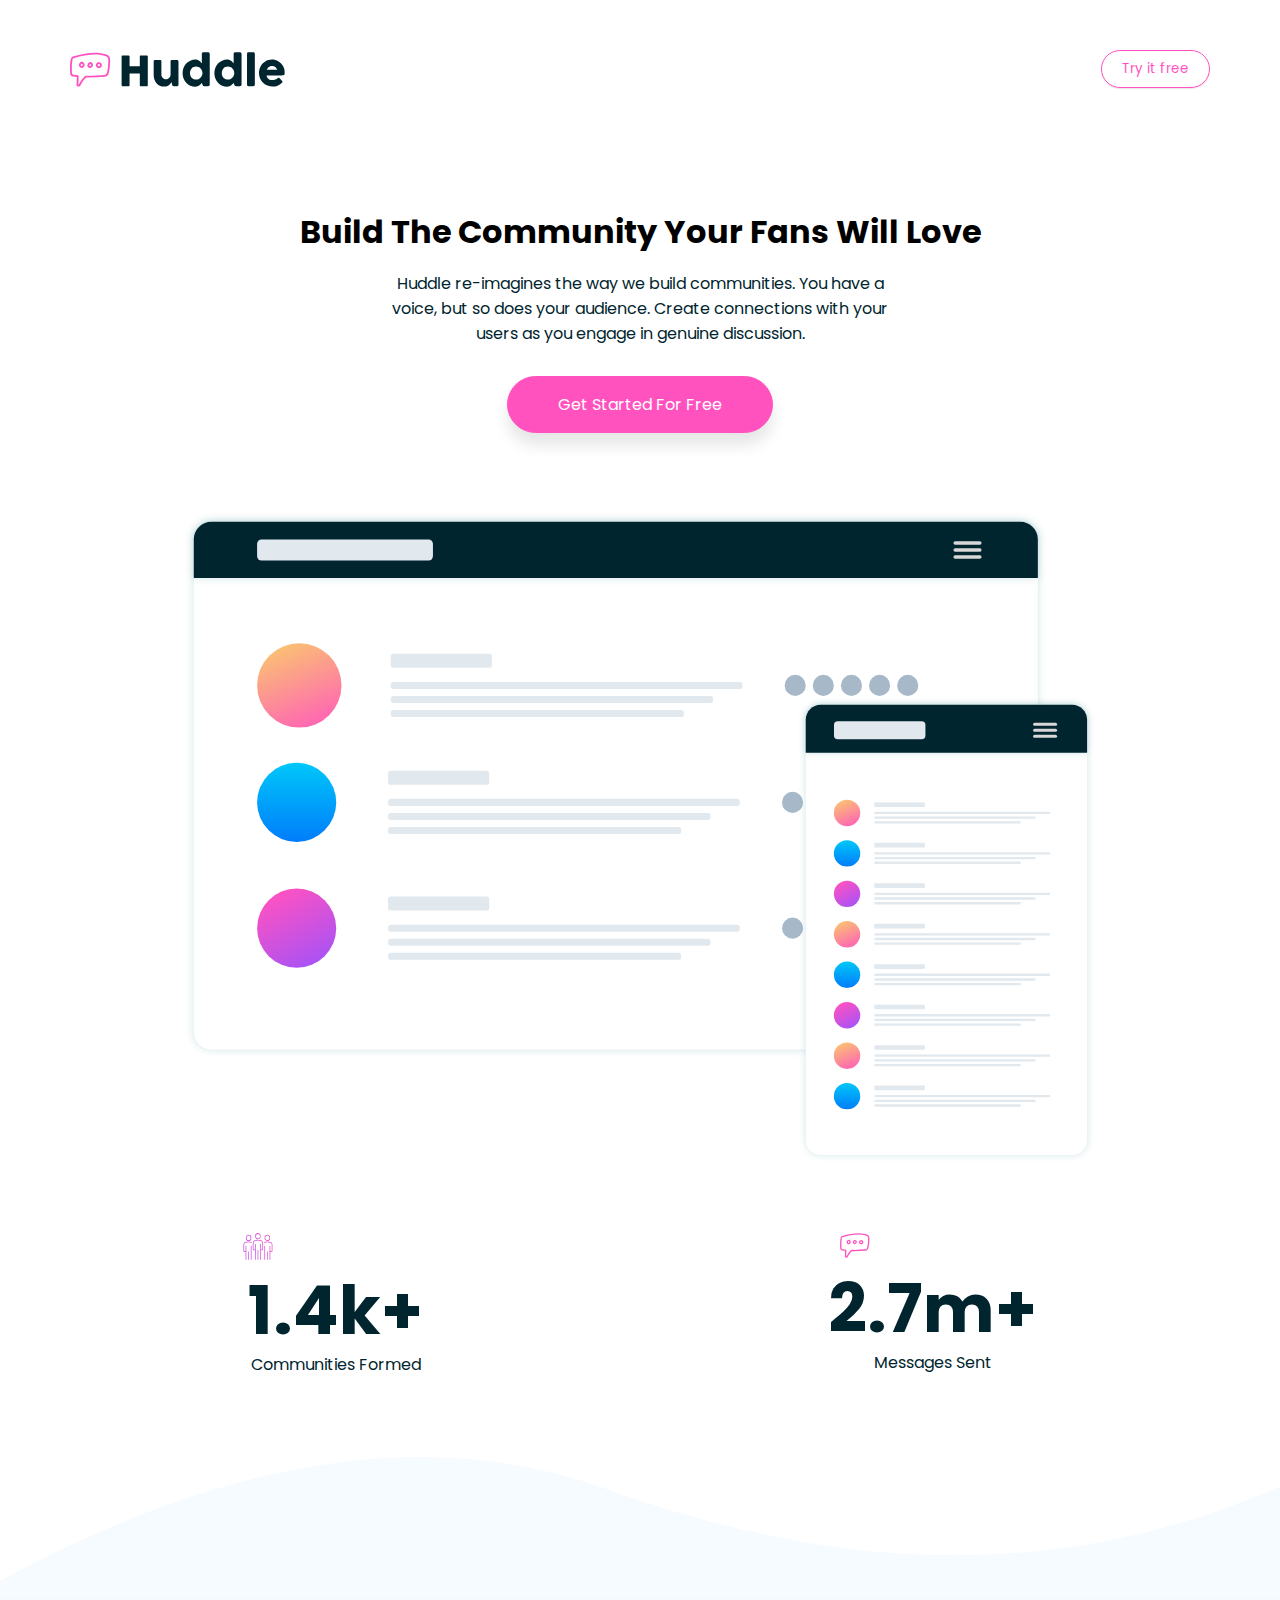
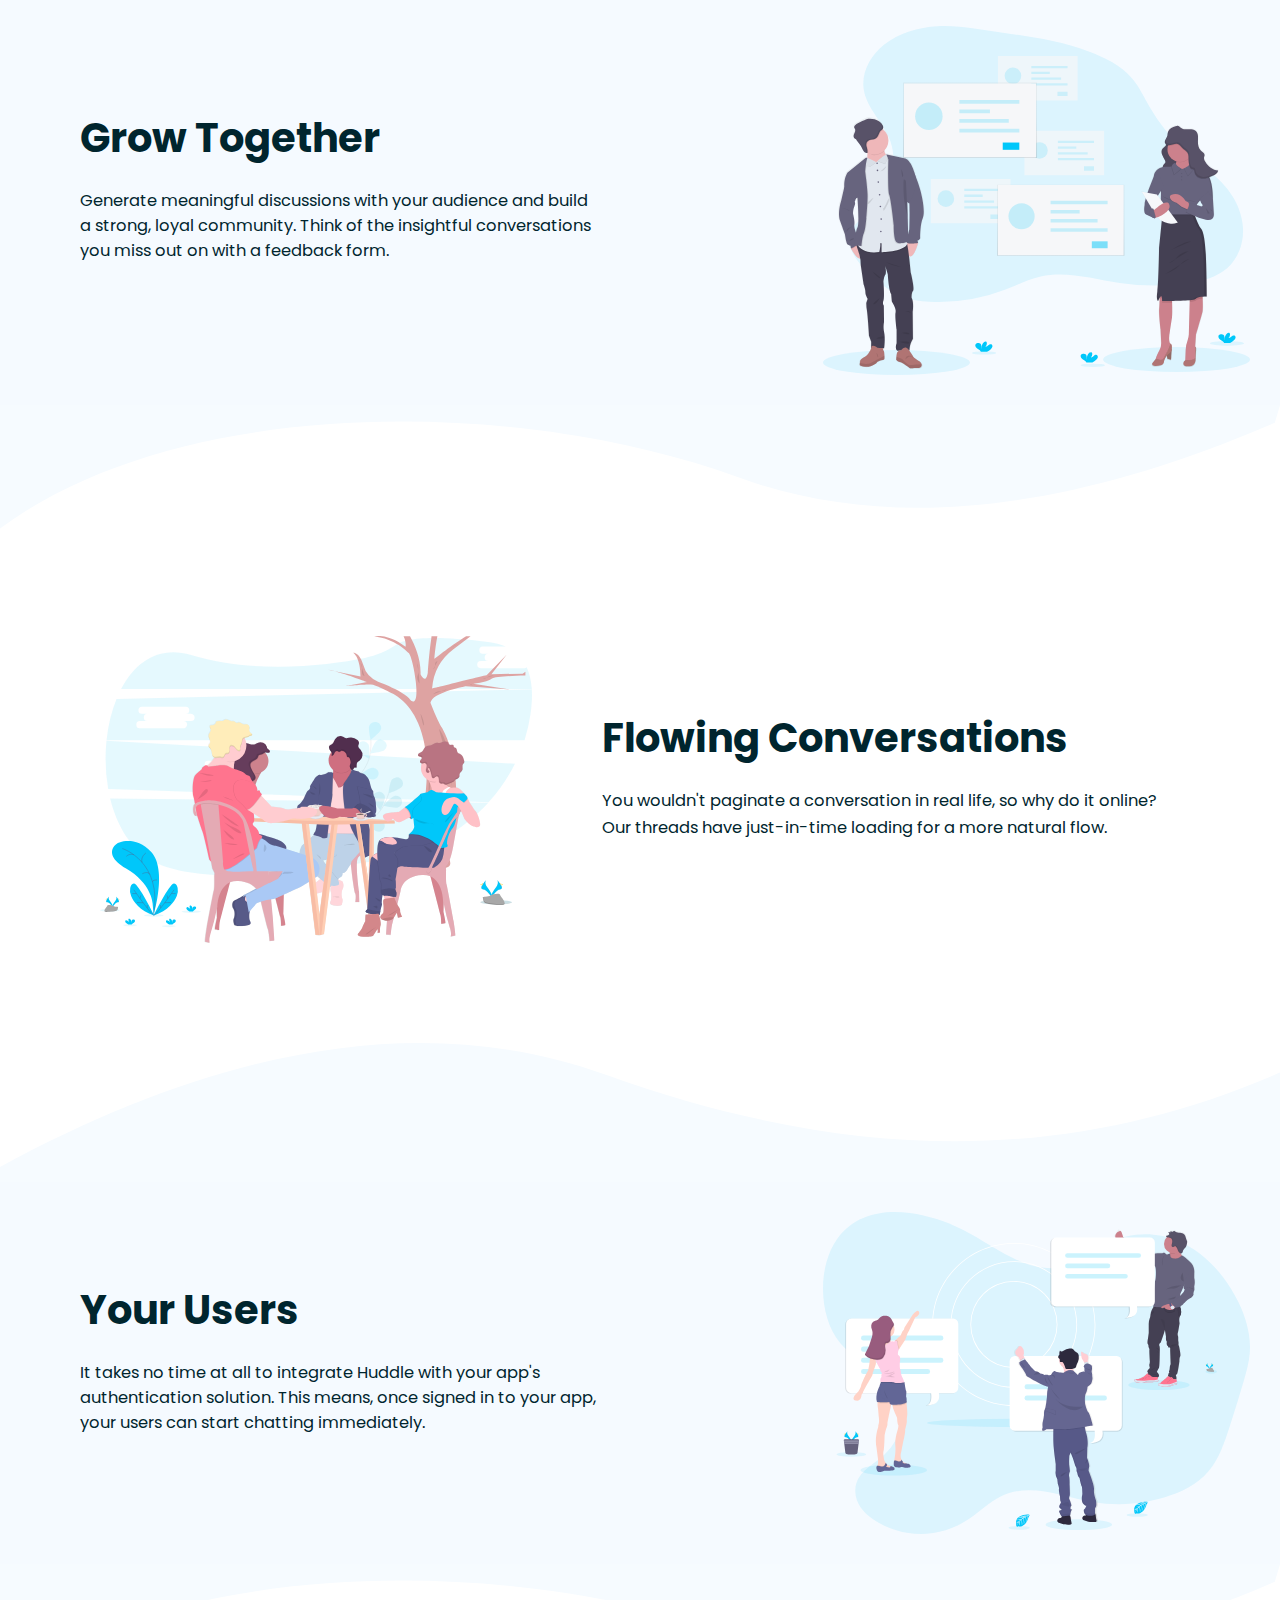
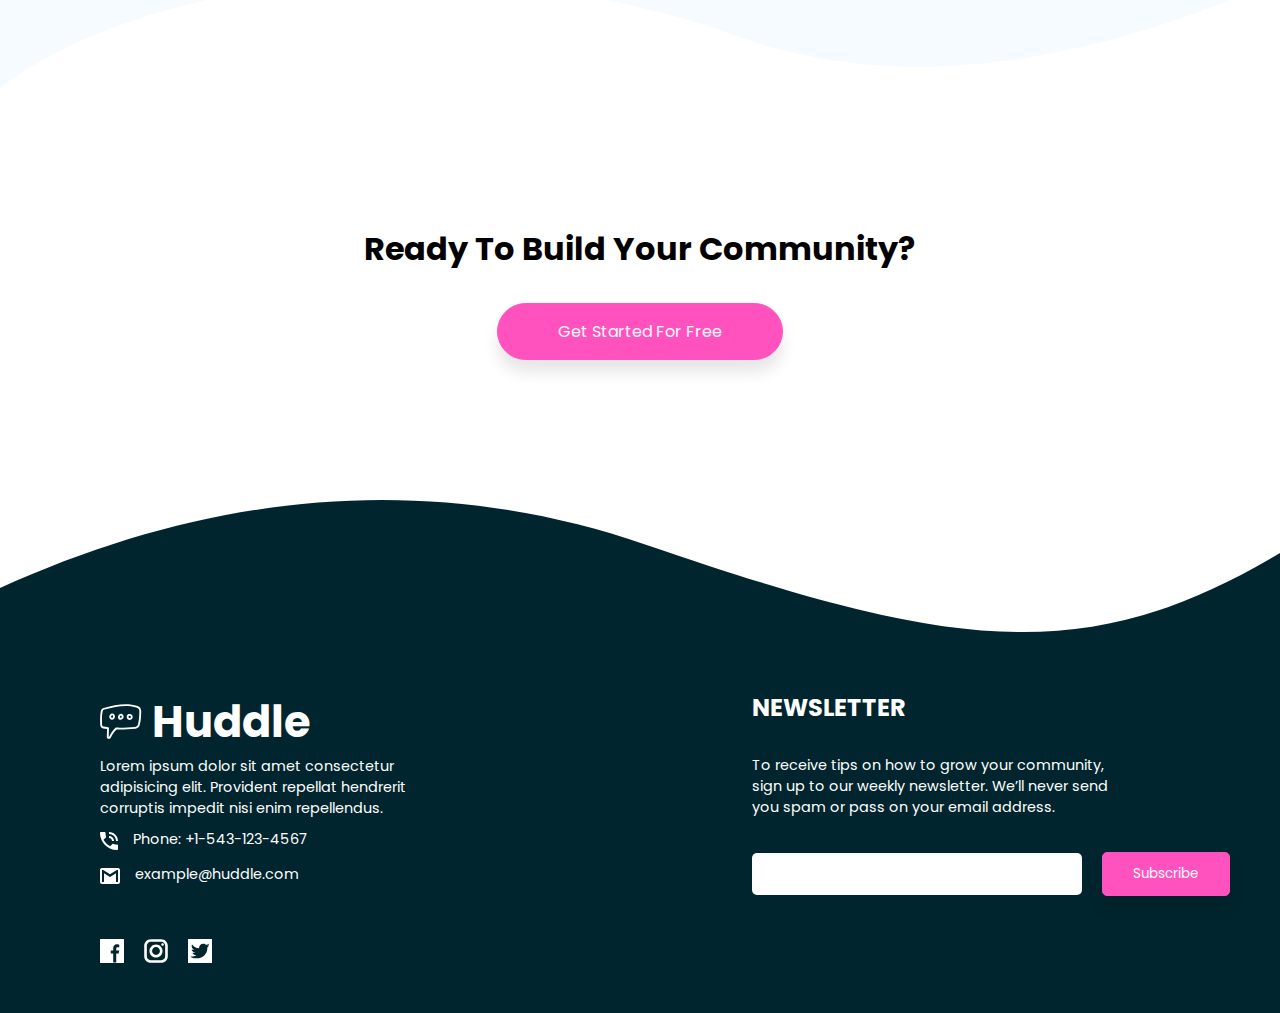
<file: Huddle Assignment/index.html>
<!DOCTYPE html>
<html lang="en">
  <head>
    <meta charset="UTF-8" />
    <meta name="viewport" content="width=device-width, initial-scale=1.0" />
    <link rel="stylesheet" href="style.css" />
    <link rel="preconnect" href="https://fonts.googleapis.com" />
    <link rel="preconnect" href="https://fonts.gstatic.com" crossorigin />
    <link
      href="https://fonts.googleapis.com/css2?family=Poppins:wght@100;200;300;400;500;600;700;800;900&display=swap"
      rel="stylesheet"
    />
    <title>Huddle</title>
  </head>
  <body>
    <!-- Navbar -->
    <nav class="nav">
      <img src="./images/logo.svg" alt="img" height="35" />
      <button class="nav-btn">Try it free</button>
    </nav>

    <div class="container">
      <h1>Build The Community Your Fans Will Love</h1>
      <p>
        Huddle re-imagines the way we build communities. You have a voice, but
        so does your audience. Create connections with your users as you engage
        in genuine discussion.
      </p>
      <button>Get Started For Free</button>
      <img src="./images/screen-mockups.svg" alt="img" class="container-img" />

      <div class="stats">
        <div class="stat-item">
          <img
            src="./images/icon-communities.svg"
            alt="Communities"
            height="27"
          />
          <h2 class="stats-number">1.4k+</h2>
          <p>Communities Formed</p>
        </div>
        <div class="stat-item">
          <img src="./images/icons-message.svg" alt="img" height="25" />
          <h2 class="stats-number">2.7m+</h2>
          <p>Messages Sent</p>
        </div>
      </div>

      <div class="grow">
        <img
          src="./images/bg-section-top-desktop-2.svg"
          alt="img"
          width="100%"
          class="grow-img"
        />
        <div class="grow-content">
          <div class="grow-text-content">
            <h1>Grow Together</h1>
            <p>
              Generate meaningful discussions with your audience and build a
              strong, loyal community. Think of the insightful conversations you
              miss out on with a feedback form.
            </p>
          </div>
          <img src="./images/illustration-grow-together.svg" alt="img" />
        </div>
        <img
          src="./images/bg-section-bottom-desktop-2.svg"
          alt="img"
          width="100%"
        />
      </div>

      <div class="flowing">
        <img
          src="./images/illustration-flowing-conversation.svg"
          alt="img"
          width="40%"
        />
        <div class="flowing-content">
          <h1>Flowing Conversations</h1>
          <p>
            You wouldn't paginate a conversation in real life, so why do it
            online? Our threads have just-in-time loading for a more natural
            flow.
          </p>
        </div>
      </div>

      <div class="grow">
        <img
          src="./images/bg-section-top-desktop-2.svg"
          alt="img"
          width="100%"
          class="grow-img"
        />
        <div class="grow-content">
          <div class="grow-text-content">
            <h1>Your Users</h1>
            <p>
              It takes no time at all to integrate Huddle with your app's
              authentication solution. This means, once signed in to your app,
              your users can start chatting immediately.
            </p>
          </div>
          <img src="./images/illustration-your-users.svg" alt="img" />
        </div>
        <img
          src="./images/bg-section-bottom-desktop-2.svg"
          alt="Bottom Background"
          width="100%"
        />
      </div>

      <div class="ready">
        <h1>Ready To Build Your Community?</h1>
        <button>Get Started For Free</button>
      </div>
    </div>

    <div class="footer">
      <img
        src="./images/bg-footer-top-desktop.svg"
        alt=""
        width="100%"
        class="footer-img"
      />
      <div class="footer-content">
        <div class="footer-left">
          <div class="footer-heading-left">
            <img src="./images/icon-messages.svg" alt="img" height="35" />
            <h1>Huddle</h1>
          </div>
          <p class="p">
            Lorem ipsum dolor sit amet consectetur adipisicing elit. Provident
            repellat hendrerit corruptis impedit nisi enim repellendus.
          </p>
          <div class="footer-contact">
            <img src="./images/icon-phone.svg" alt="img" />
            <p>Phone: +1-543-123-4567</p>
          </div>
          <div class="footer-contact">
            <img src="./images/icon-email.svg" alt="img" />
            <p>example@huddle.com</p>
          </div>
          <div class="footer-icons" style="border-radius: 12px">
            <img src="./images/icons8-facebook.svg" alt="" />
            <img src="./images/icons8-instagram.svg" alt="" />
            <img src="./images/icons8-twitter-bird.svg" alt="" />
          </div>
        </div>

        <div class="footer-right">
          <h2>NEWSLETTER</h2>
          <p>
            To receive tips on how to grow your community, sign up to our weekly
            newsletter. We’ll never send you spam or pass on your email address.
          </p>
          <div class="footer-right-container">
            <input type="text" />
            <button>Subscribe</button>
          </div>
        </div>
      </div>
    </div>
  </body>
</html>
</file>
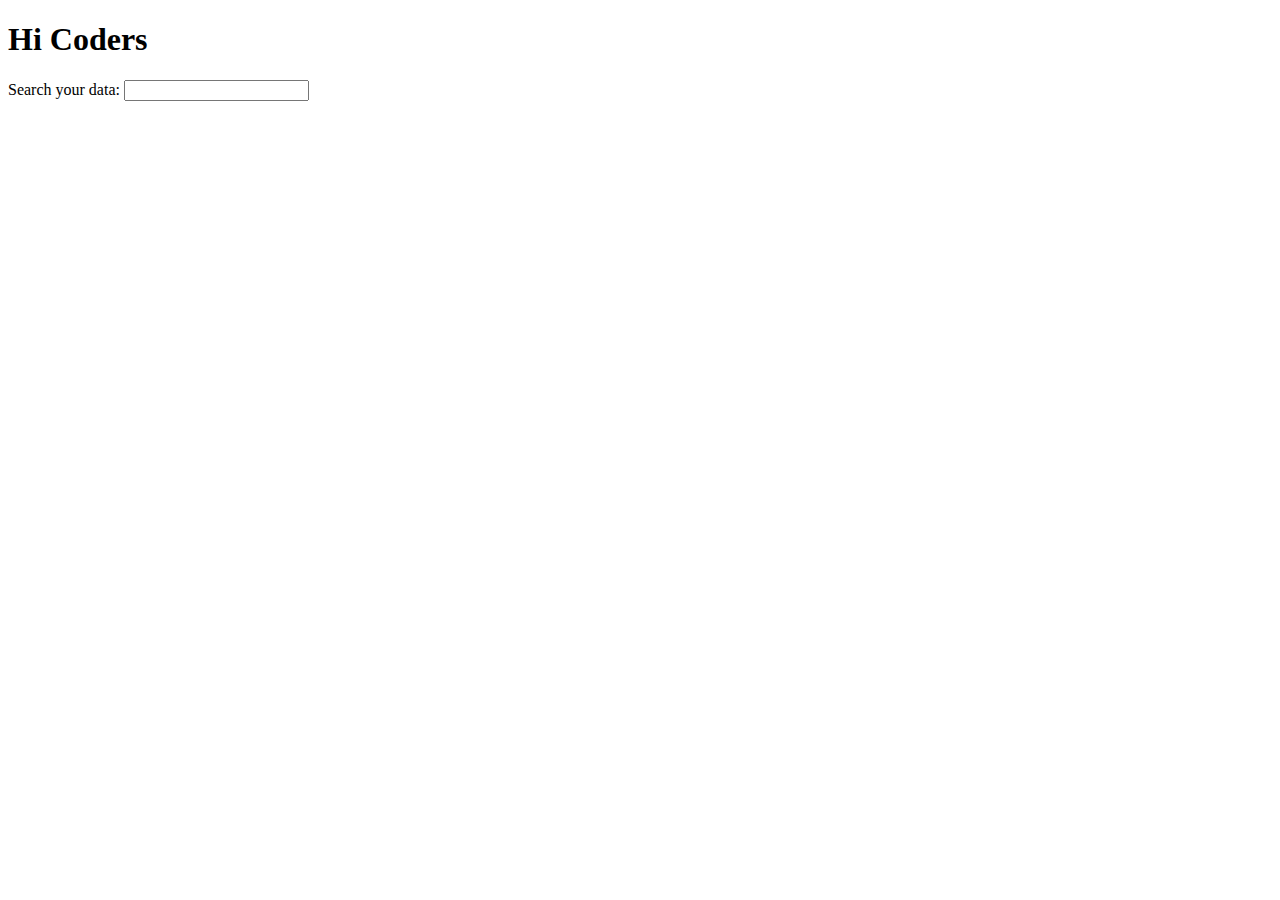
<file: lec11_21022025/index.html>
<!DOCTYPE html>
<html lang="en">
<head>
  <meta charset="UTF-8">
  <meta name="viewport" content="width=device-width, initial-scale=1.0">
  <title>Document</title>
</head>
<style>
  #grandparent{
    border: 2px solid red;
    width: 400px;
    height: 400px;
    display: flex;
    justify-content: center;
    align-items: center;
    background-color: white;
  }
  #parent{
    border: 2px solid green;
    width: 300px;
    height: 300px;
    display: flex;
    justify-content: center;
    align-items: center;
    background-color: white;
  }
  #child{
    border: 2px solid blue;
    width: 200px;
    height: 200px;
    display: flex;
    justify-content: center;
    align-items: center;
    background-color: white;
  }
  #grandparent:hover{
    background-color: red;
  }
  #parent:hover{
    background-color: green;
  }
  #child:hover{
    background-color: blue;
  }
</style>
<body>
  <h1>Hi Coders</h1>
  <!-- <div id="grandparent">
    <div id="parent">
      <div id="child">Center</div>
    </div>
  </div> -->

  <!-- <div id="mainDiv">
    <ul id="subjects">
      <li id="cs">Computer Science</li>
      <li id="ece">Electronics & Communication</li>
      <li id="me">Mechanical Engineering</li>
    </ul>
  </div> -->
  <!-- <div id="searchBar">
    <span>Enter your Product:</span>
    <input type="text" id="searchInput" placeholder="Enter you Product">
  </div> -->

  <div class="searchBox">
    <span>Search your data:</span>
    <input type="text" id="search">
  </div>
  <script src="script.js"></script>
</body>
</html>
</file>
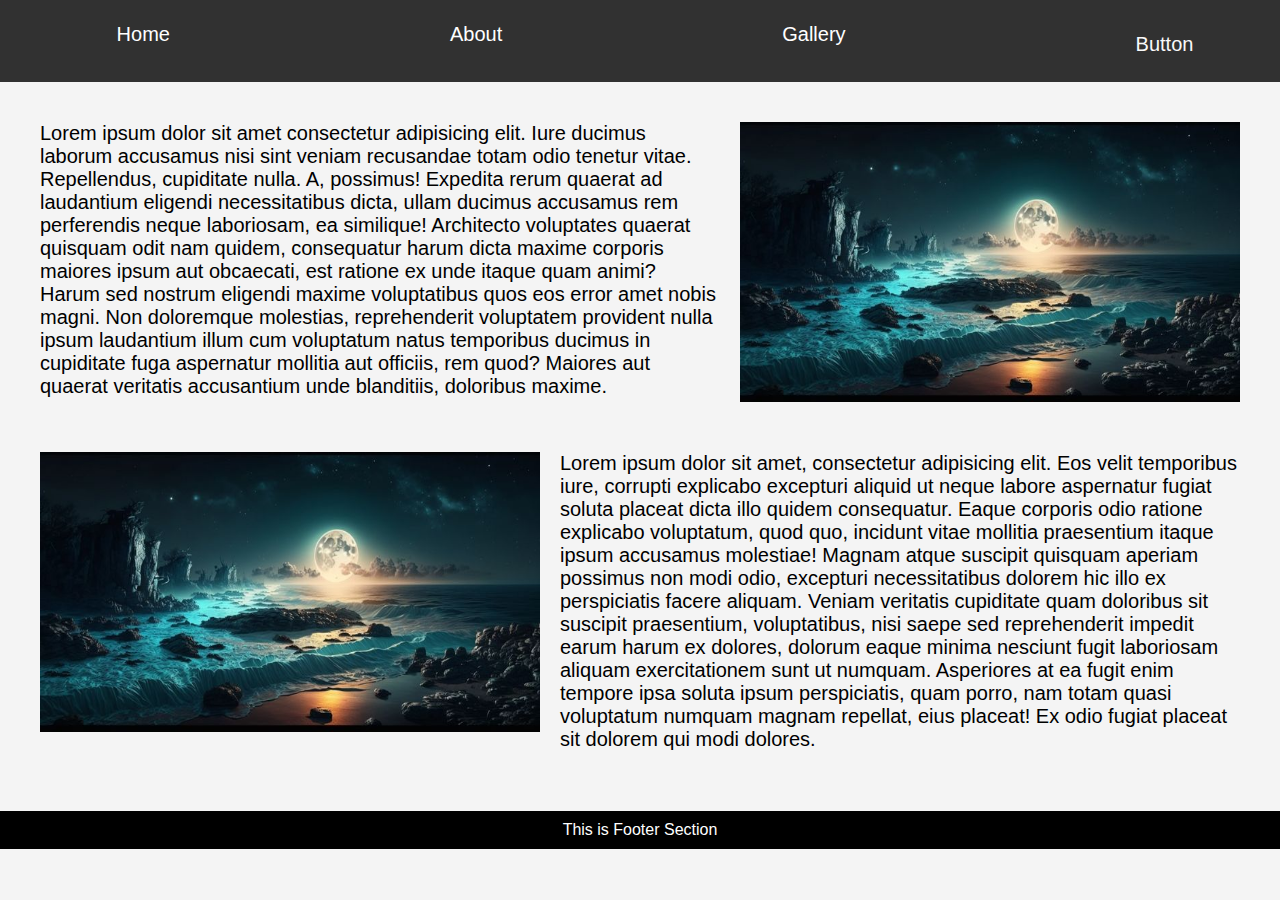
<file: lec1_04022025/index.html>
<!DOCTYPE html>
<html lang="en">
<head>
  <meta charset="UTF-8">
  <meta name="viewport" content="width=device-width, initial-scale=1.0">
  <link rel="stylesheet" href="style.css">
  <title>Document</title>
</head>
<body>

  <nav class="navbar-container">
    <ul>
      <li><a href="#">Home</a></li>
      <li><a href="#">About</a></li>
      <li><a href="#">Gallery</a></li>
      <li class="dropdown">
        <button>Button</button>
        <div class="dropdown-content">
            <a href="#">Login</a>
            <a href="#">Register</a>
        </div>
    </li>
    </ul>
    
  </nav>

  <div class="body-container">
    <div class="container-one">
      <article>Lorem ipsum dolor sit amet consectetur adipisicing elit. Iure ducimus laborum accusamus nisi sint veniam recusandae totam odio tenetur vitae. Repellendus, cupiditate nulla. A, possimus! Expedita rerum quaerat ad laudantium eligendi necessitatibus dicta, ullam ducimus accusamus rem perferendis neque laboriosam, ea similique! Architecto voluptates quaerat quisquam odit nam quidem, consequatur harum dicta maxime corporis maiores ipsum aut obcaecati, est ratione ex unde itaque quam animi? Harum sed nostrum eligendi maxime voluptatibus quos eos error amet nobis magni. Non doloremque molestias, reprehenderit voluptatem provident nulla ipsum laudantium illum cum voluptatum natus temporibus ducimus in cupiditate fuga aspernatur mollitia aut officiis, rem quod? Maiores aut quaerat veritatis accusantium unde blanditiis, doloribus maxime.</article>
      <img src="image.jpg" alt="image" width="500" height="280">
    </div>

    <div class="container-two">
      <img src="image.jpg" alt="image" width="500" height="280">
      <article>Lorem ipsum dolor sit amet, consectetur adipisicing elit. Eos velit temporibus iure, corrupti explicabo excepturi aliquid ut neque labore aspernatur fugiat soluta placeat dicta illo quidem consequatur. Eaque corporis odio ratione explicabo voluptatum, quod quo, incidunt vitae mollitia praesentium itaque ipsum accusamus molestiae! Magnam atque suscipit quisquam aperiam possimus non modi odio, excepturi necessitatibus dolorem hic illo ex perspiciatis facere aliquam. Veniam veritatis cupiditate quam doloribus sit suscipit praesentium, voluptatibus, nisi saepe sed reprehenderit impedit earum harum ex dolores, dolorum eaque minima nesciunt fugit laboriosam aliquam exercitationem sunt ut numquam. Asperiores at ea fugit enim tempore ipsa soluta ipsum perspiciatis, quam porro, nam totam quasi voluptatum numquam magnam repellat, eius placeat! Ex odio fugiat placeat sit dolorem qui modi dolores.</article>
    </div>
  </div>
  <footer class="footer-container">This is Footer Section</footer>

</body>
</html>
</file>
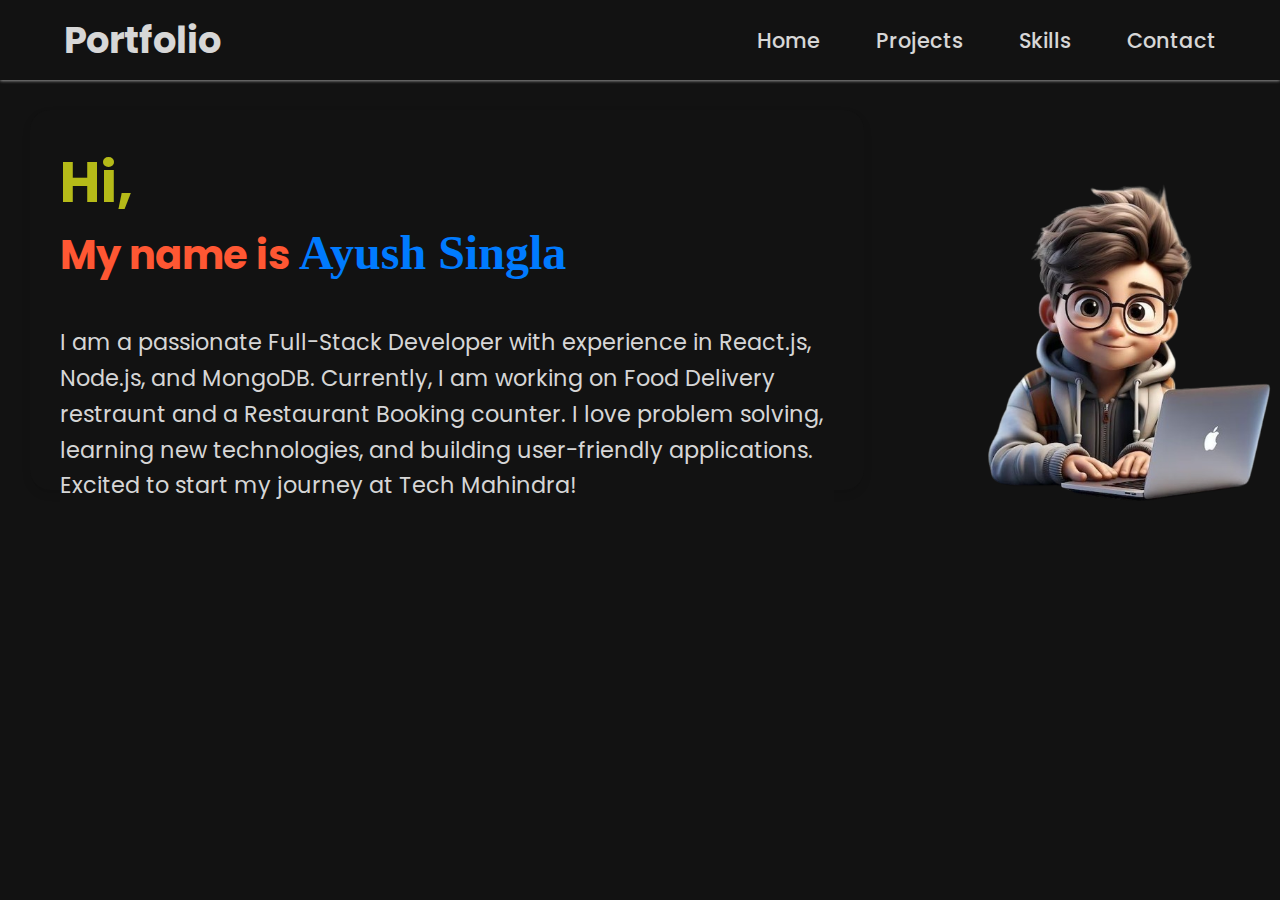
<file: lec2_05022025/index.html>
<!DOCTYPE html>
<html lang="en">
  <head>
    <meta charset="UTF-8" />
    <meta name="viewport" content="width=device-width, initial-scale=1.0" />
    <title>Document</title>
    <link rel="preconnect" href="https://fonts.googleapis.com" />
    <link rel="preconnect" href="https://fonts.googleapis.com" />
    <link rel="preconnect" href="https://fonts.gstatic.com" crossorigin />
    <link
      href="https://fonts.googleapis.com/css2?family=Caveat:wght@400..700&family=Electrolize&family=Lora:ital,wght@0,400..700;1,400..700&family=Poppins:ital,wght@0,100;0,200;0,300;0,400;0,500;0,600;0,700;0,800;0,900;1,100;1,200;1,300;1,400;1,500;1,600;1,700;1,800;1,900&family=Raleway:ital,wght@0,100..900;1,100..900&family=Satisfy&display=swap"
      rel="stylesheet"
    />
    <link rel="stylesheet" href="style.css" />
  </head>
  <body>
    <!-- this is my navbar container -->

    <nav class="navbar">
      <div class="navbar-container container">
        <input type="checkbox" name="" id="" />
        <div class="hamburger-lines">
          <span class="line line1"></span>
          <span class="line line2"></span>
          <span class="line line3"></span>
        </div>
        <ul class="menu-items">
          <li><a href="#">Home</a></li>
          <li><a href="./projects.html">Projects</a></li>
          <li><a href="./skills.html">Skills</a></li>
          <li><a href="./contact.html">Contact</a></li>
        </ul>
        <h1 class="logo">Portfolio</h1>
      </div>
    </nav>


    <!-- This is body container -->
    <div class="body-container">
      <div class="myprofile-container">
        <div class="description-container">
          <h1>
            <div class="hi">Hi,</div>
          </h1>
          <h2>
            <span class="intro-text">My name is </span>
            <span class="name-text">Ayush Singla</span>
          </h2>
          <p class="bio-text">
            I am a passionate Full-Stack Developer with experience in React.js,
            Node.js, and MongoDB. Currently, I am working on Food Delivery
            restraunt and a Restaurant Booking counter. I love problem solving,
            learning new technologies, and building user-friendly applications.
            Excited to start my journey at Tech Mahindra!
          </p>
        </div>
        <div class="profile-img-container">
          <img src="./images/coder.png" alt="" height="350px"/>
        </div>
         
       </div>
    </div>
  </body>
</html>
</file>
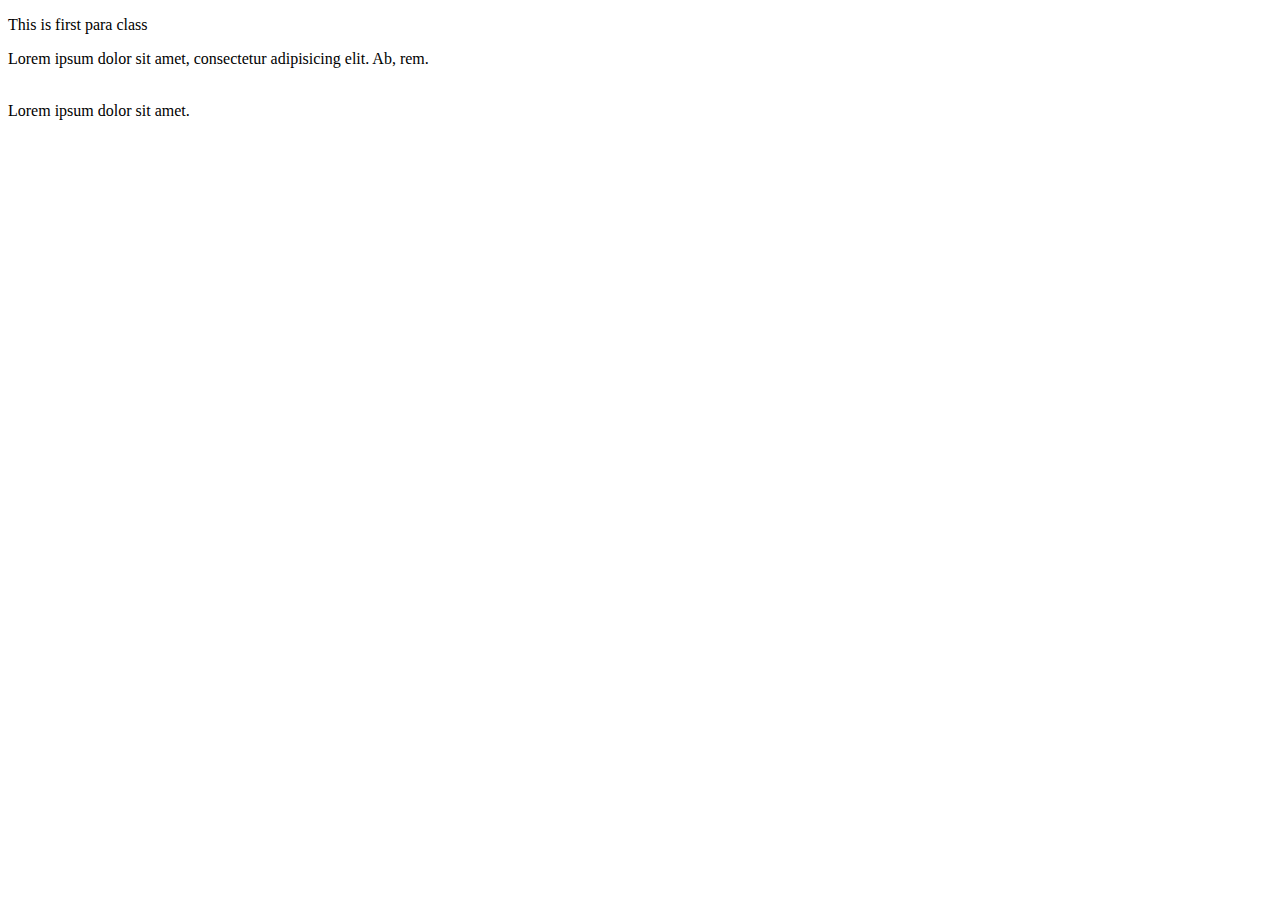
<file: Lec3_07022025/index.html>
<!DOCTYPE html>
<html lang="en">
<head>
  <meta charset="UTF-8">
  <meta name="viewport" content="width=device-width, initial-scale=1.0">
  <title>Javascript</title>
  <script src="script.js"></script>
</head>
<body>
  <div class="maincontainer">
    <p class="parafirstclass">This is first para class</p>
    <p id="parafirst">
      Lorem ipsum dolor sit amet, consectetur adipisicing elit. Ab, rem.
    </p>
    <br>
    <span id="spanfirst">Lorem ipsum dolor sit amet.</span>
  </div>
</body>
</html>
</file>
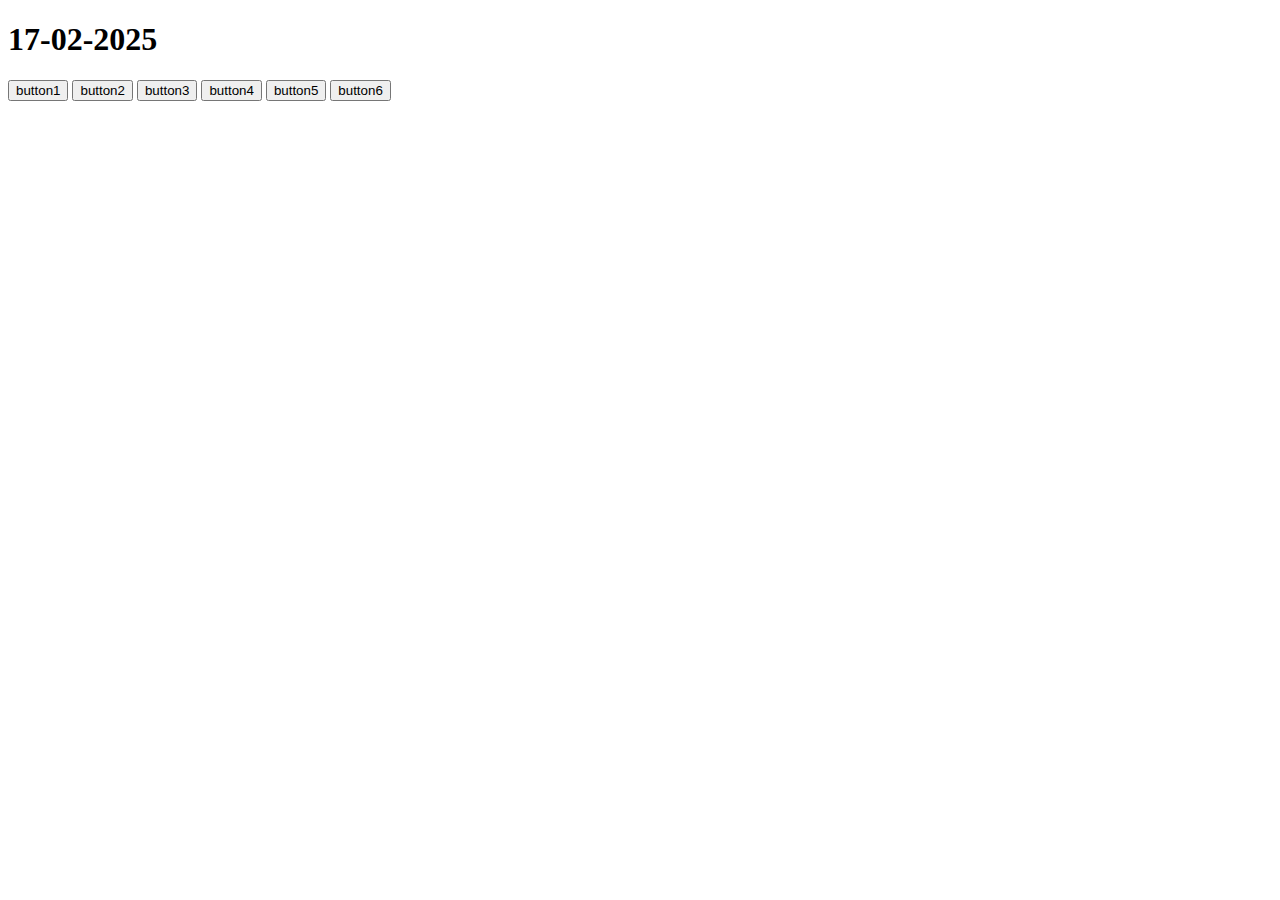
<file: lec7_17022025/index.html>
<!DOCTYPE html>
<html lang="en">
<head>
  <meta charset="UTF-8">
  <meta name="viewport" content="width=device-width, initial-scale=1.0">
  <title>Document</title>
</head>
<body>
  <h1>17-02-2025</h1>
  <button id="btn-1">button1</button>
  <button id="btn-2">button2</button>
  <button id="btn-3">button3</button>
  <button id="btn-4">button4</button>
  <button id="btn-5">button5</button>
  <button id="btn-6">button6</button>
  <script src="script.js"></script>
</body>
</html>
</file>
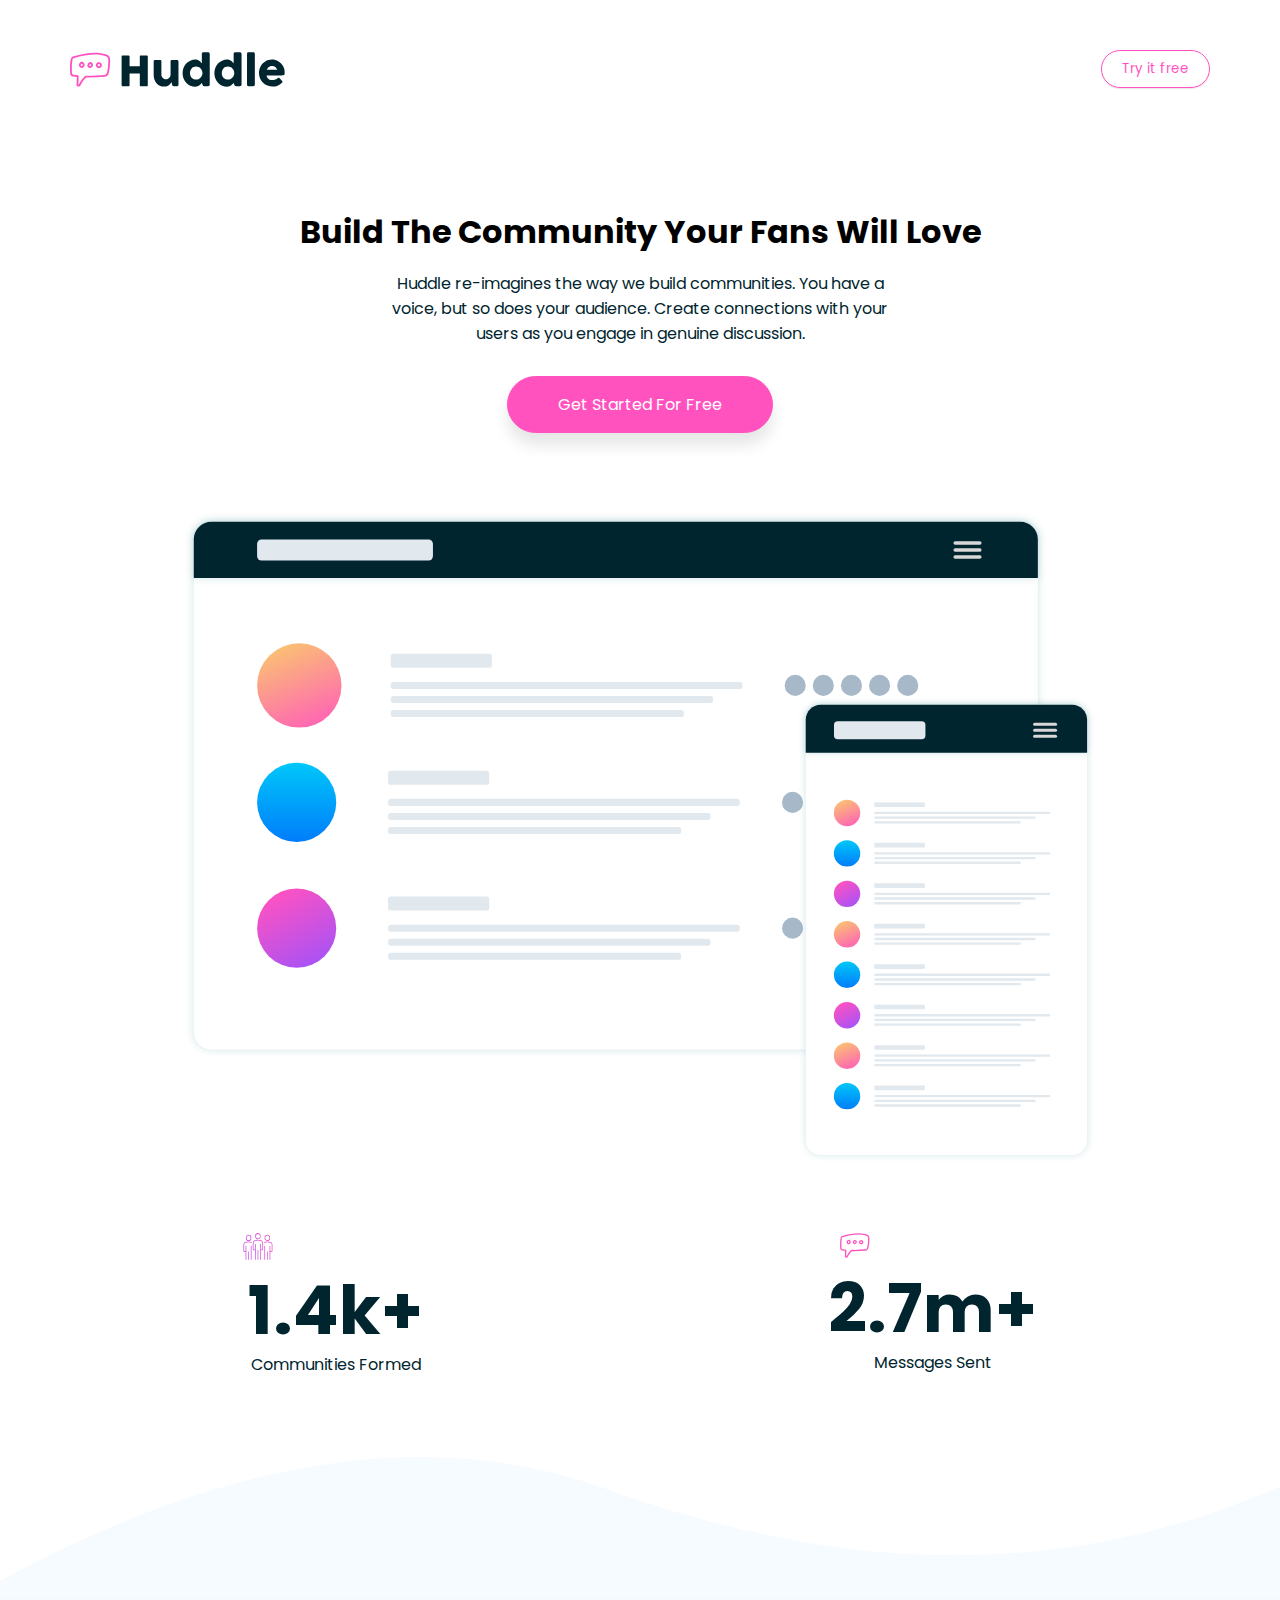
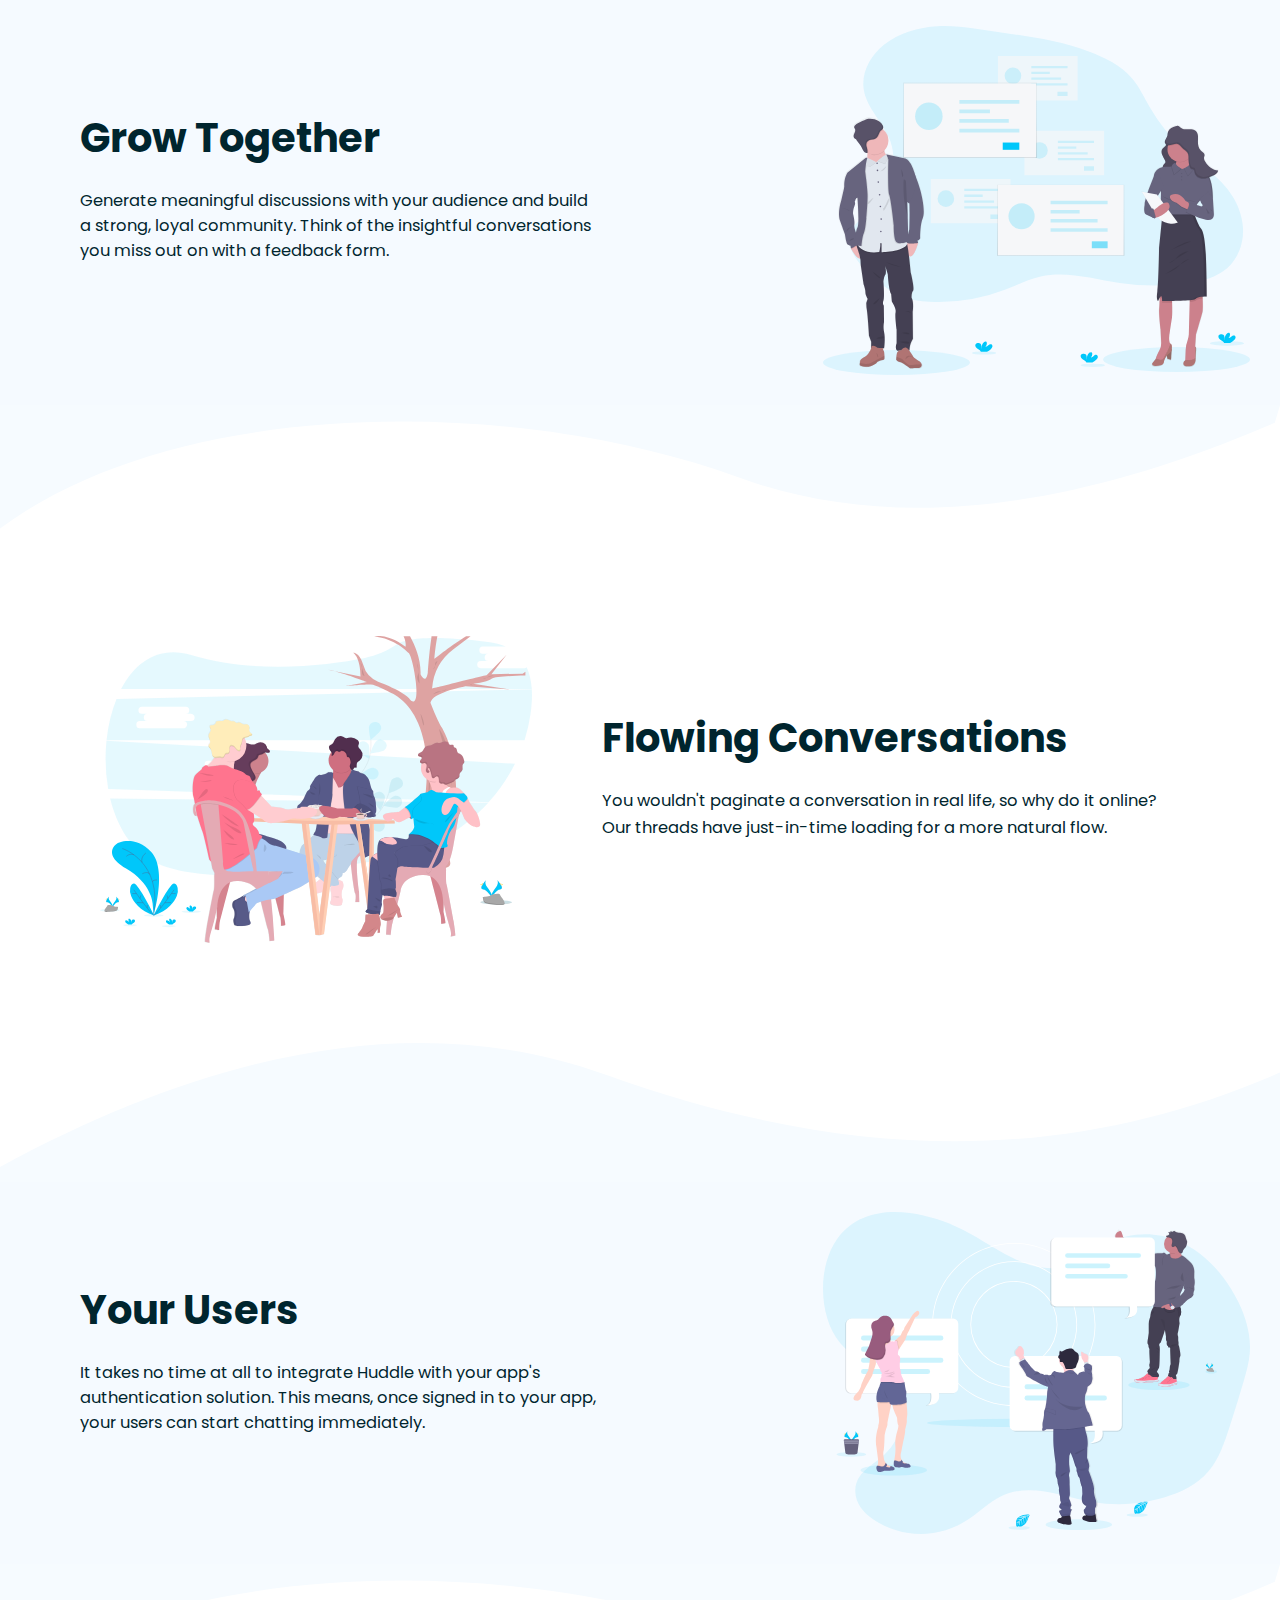
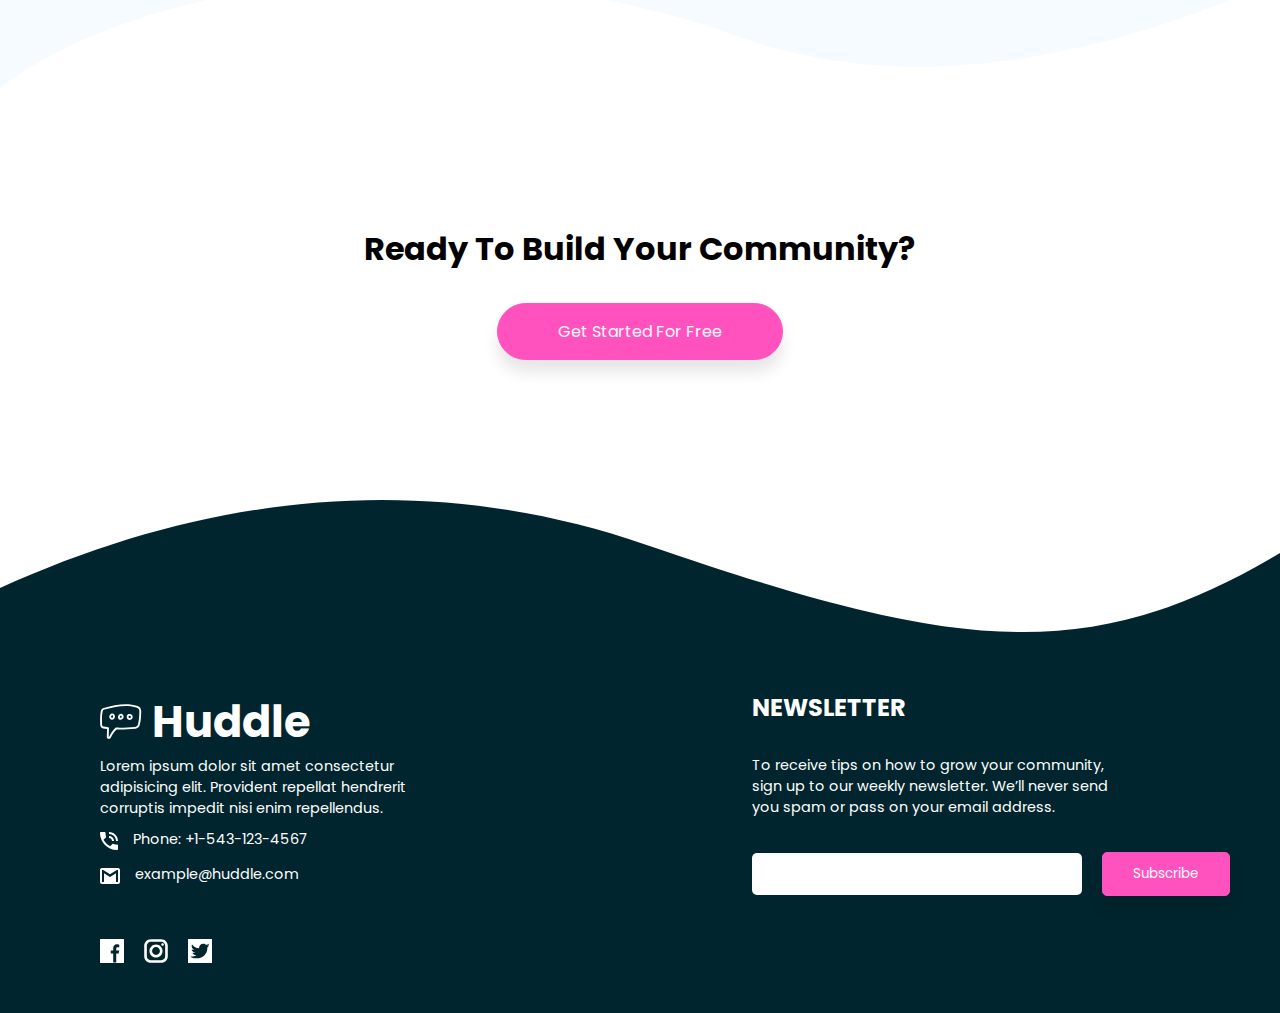
<file: New folder/index.html>
<!DOCTYPE html>
<html lang="en">
  <head>
    <meta charset="UTF-8" />
    <meta name="viewport" content="width=device-width, initial-scale=1.0" />
    <link rel="stylesheet" href="style.css" />
    <link rel="preconnect" href="https://fonts.googleapis.com" />
    <link rel="preconnect" href="https://fonts.gstatic.com" crossorigin />
    <link
      href="https://fonts.googleapis.com/css2?family=Poppins:wght@100;200;300;400;500;600;700;800;900&display=swap"
      rel="stylesheet"
    />
    <title>Huddle</title>
  </head>
  <body>
    <!-- Navbar -->
    <nav class="nav">
      <img src="./images/logo.svg" alt="img" height="35" />
      <button class="nav-btn">Try it free</button>
    </nav>

    <div class="container">
      <h1>Build The Community Your Fans Will Love</h1>
      <p>
        Huddle re-imagines the way we build communities. You have a voice, but
        so does your audience. Create connections with your users as you engage
        in genuine discussion.
      </p>
      <button>Get Started For Free</button>
      <img src="./images/screen-mockups.svg" alt="img" height="650" />

      <div class="stats">
        <div class="stat-item">
          <img
            src="./images/icon-communities.svg"
            alt="Communities"
            height="27"
          />
          <h2 class="stats-number">1.4k+</h2>
          <p>Communities Formed</p>
        </div>
        <div class="stat-item">
          <img src="./images/icons-message.svg" alt="img" height="25" />
          <h2 class="stats-number">2.7m+</h2>
          <p>Messages Sent</p>
        </div>
      </div>

      <div class="grow">
        <img
          src="./images/bg-section-top-desktop-2.svg"
          alt="img"
          width="100%"
          class="grow-img"
        />
        <div class="grow-content">
          <div class="grow-text-content">
            <h1>Grow Together</h1>
            <p>
              Generate meaningful discussions with your audience and build a
              strong, loyal community. Think of the insightful conversations you
              miss out on with a feedback form.
            </p>
          </div>
          <img src="./images/illustration-grow-together.svg" alt="img" />
        </div>
        <img
          src="./images/bg-section-bottom-desktop-2.svg"
          alt="img"
          width="100%"
        />
      </div>

      <div class="flowing">
        <img
          src="./images/illustration-flowing-conversation.svg"
          alt="img"
          width="40%"
        />
        <div class="flowing-content">
          <h1>Flowing Conversations</h1>
          <p>
            You wouldn't paginate a conversation in real life, so why do it
            online? Our threads have just-in-time loading for a more natural
            flow.
          </p>
        </div>
      </div>

      <div class="grow">
        <img
          src="./images/bg-section-top-desktop-2.svg"
          alt="img"
          width="100%"
          class="grow-img"
        />
        <div class="grow-content">
          <div class="grow-text-content">
            <h1>Your Users</h1>
            <p>
              It takes no time at all to integrate Huddle with your app's
              authentication solution. This means, once signed in to your app,
              your users can start chatting immediately.
            </p>
          </div>
          <img src="./images/illustration-your-users.svg" alt="img" />
        </div>
        <img
          src="./images/bg-section-bottom-desktop-2.svg"
          alt="Bottom Background"
          width="100%"
        />
      </div>

      <div class="ready">
        <h1>Ready To Build Your Community?</h1>
        <button>Get Started For Free</button>
      </div>
    </div>

    <div class="footer">
      <img
        src="./images/bg-footer-top-desktop.svg"
        alt=""
        width="100%"
        class="footer-img"
      />
      <div class="footer-content">
        <div class="footer-left">
          <div class="footer-heading-left">
            <img src="./images/icon-messages.svg" alt="img" height="35" />
            <h1>Huddle</h1>
          </div>
          <p>
            Lorem ipsum dolor sit amet consectetur adipisicing elit. Provident
            repellat hendrerit corruptis impedit nisi enim repellendus.
          </p>
          <div class="footer-contact">
            <img src="./images/icon-phone.svg" alt="img" />
            <p>Phone: +1-543-123-4567</p>
          </div>
          <div class="footer-contact">
            <img src="./images/icon-email.svg" alt="img" />
            <p>example@huddle.com</p>
          </div>
          <div class="footer-icons" style="border-radius: 12px">
            <img src="./images/icons8-facebook.svg" alt="" />
            <img src="./images/icons8-instagram.svg" alt="" />
            <img src="./images/icons8-twitter-bird.svg" alt="" />
          </div>
        </div>

        <div class="footer-right">
          <h2>NEWSLETTER</h2>
          <p>
            To receive tips on how to grow your community, sign up to our weekly
            newsletter. We’ll never send you spam or pass on your email address.
          </p>
          <div class="footer-right-container">
            <input type="text" />
            <button>Subscribe</button>
          </div>
        </div>
      </div>
    </div>
  </body>
</html>
</file>
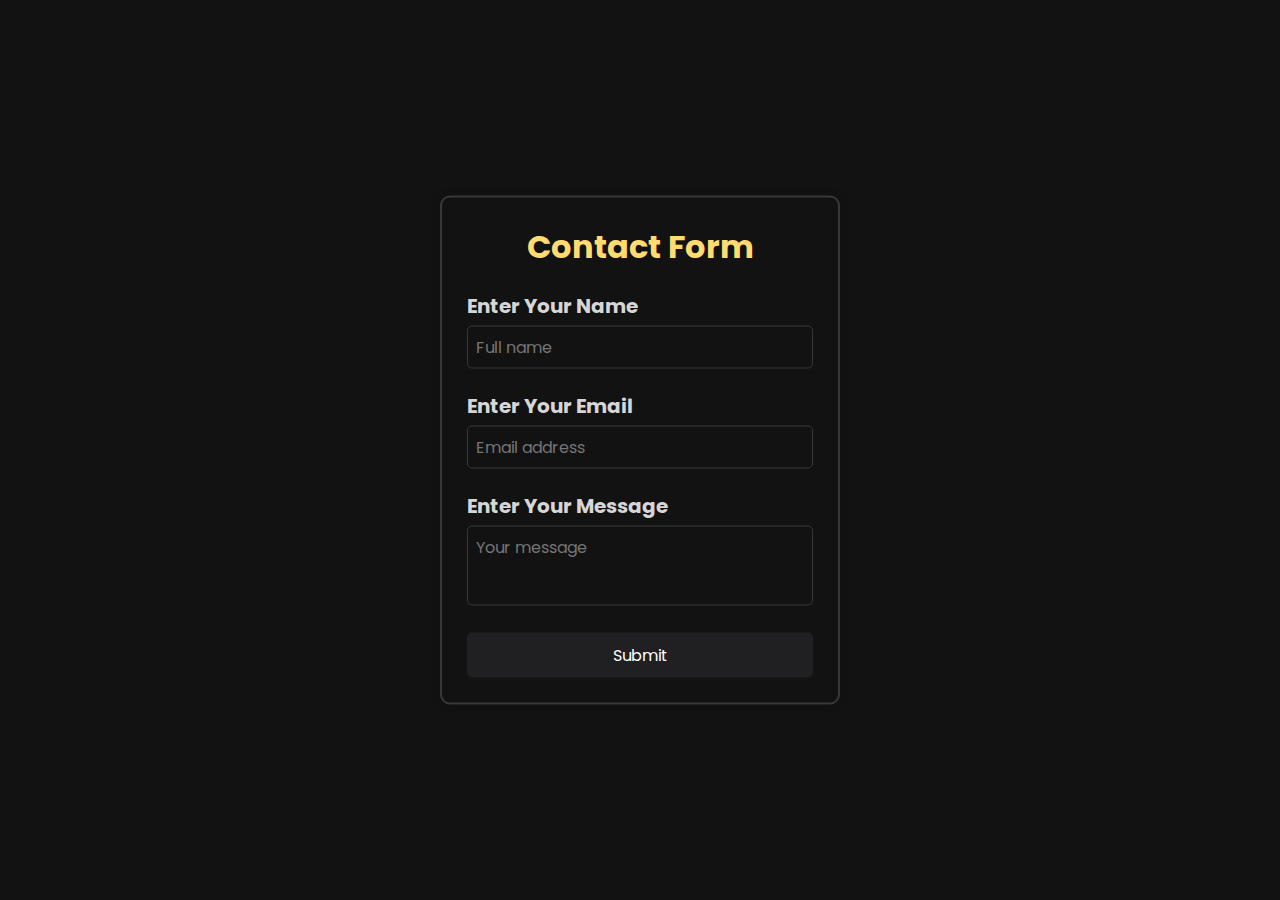
<file: lec2_05022025/contact.html>
<!DOCTYPE html>
<html lang="en">
<head>
  <meta charset="UTF-8">
  <meta name="viewport" content="width=device-width, initial-scale=1.0">
  <title>Document</title>
  <link rel="stylesheet" href="style.css">
  <link rel="preconnect" href="https://fonts.googleapis.com" />
    <link rel="preconnect" href="https://fonts.googleapis.com" />
    <link rel="preconnect" href="https://fonts.gstatic.com" crossorigin />
    <link
      href="https://fonts.googleapis.com/css2?family=Caveat:wght@400..700&family=Electrolize&family=Lora:ital,wght@0,400..700;1,400..700&family=Poppins:ital,wght@0,100;0,200;0,300;0,400;0,500;0,600;0,700;0,800;0,900;1,100;1,200;1,300;1,400;1,500;1,600;1,700;1,800;1,900&family=Raleway:ital,wght@0,100..900;1,100..900&family=Satisfy&display=swap"
      rel="stylesheet"
    />
</head>
<body>
  <div class="contact-container">
    <h1 class="contact-heading">Contact Form</h1>
    <div class="contact-form">
      <form>
        <label for="name">Enter Your Name</label>
        <input type="text" placeholder="Full name" id="name" required>

        <label for="email">Enter Your Email</label>
        <input type="email" placeholder="Email address" id="email" required>

        <label for="message">Enter Your Message</label>
        <textarea placeholder="Your message" id="message" required></textarea>

        <button type="submit">Submit</button>
      </form>
    </div>
  </div>
</body>
</html>
</file>
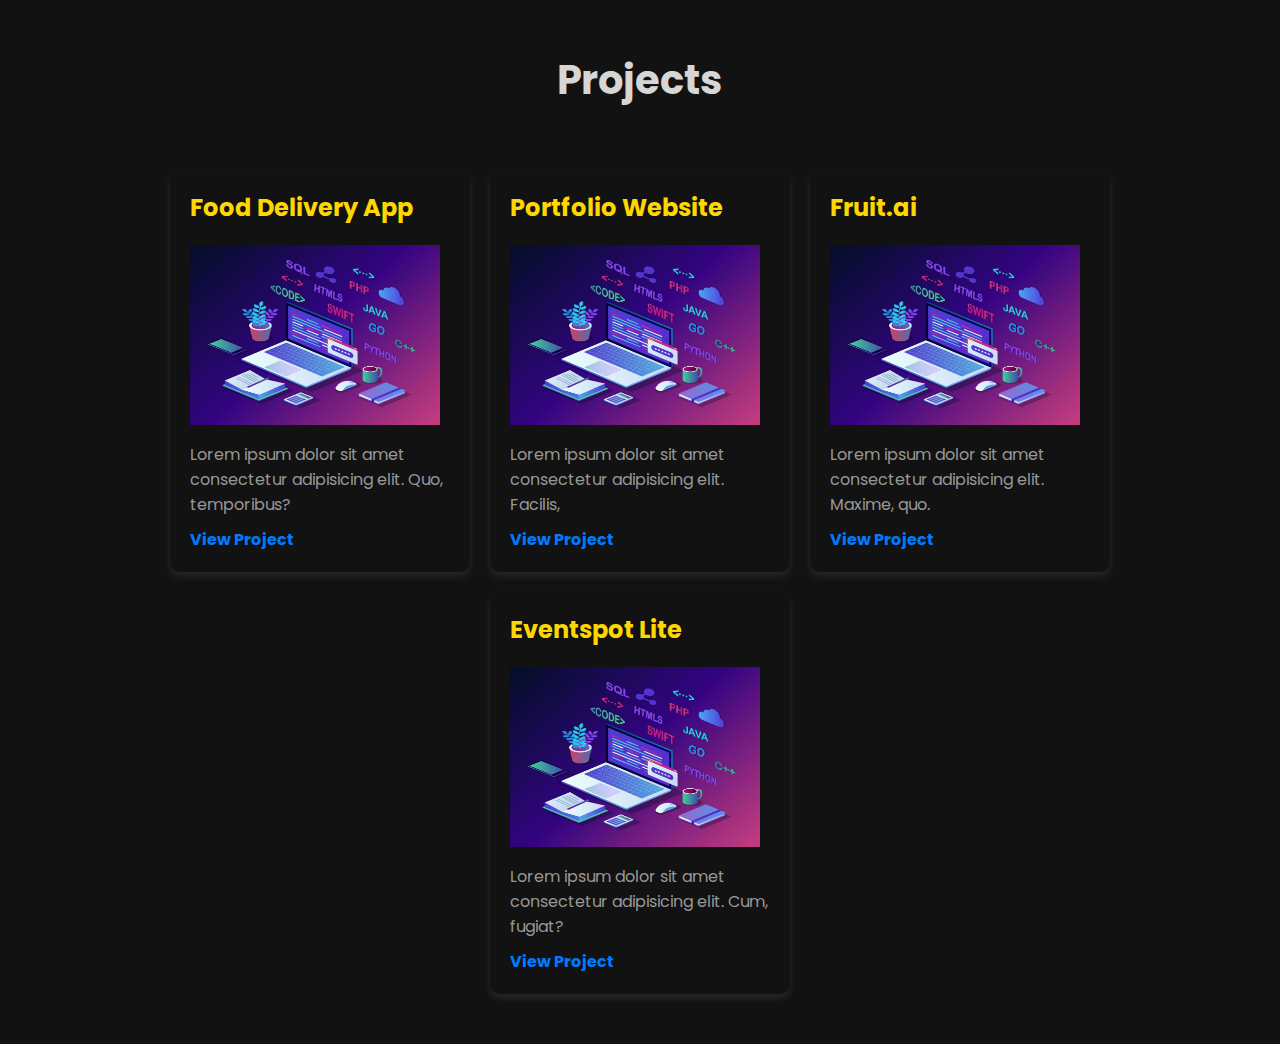
<file: lec2_05022025/projects.html>
<!DOCTYPE html>
<html lang="en">
  <head>
    <meta charset="UTF-8" />
    <meta name="viewport" content="width=device-width, initial-scale=1.0" />
    <link rel="preconnect" href="https://fonts.googleapis.com" />
    <link rel="preconnect" href="https://fonts.googleapis.com" />
    <link rel="preconnect" href="https://fonts.gstatic.com" crossorigin />
    <link
      href="https://fonts.googleapis.com/css2?family=Caveat:wght@400..700&family=Electrolize&family=Lora:ital,wght@0,400..700;1,400..700&family=Poppins:ital,wght@0,100;0,200;0,300;0,400;0,500;0,600;0,700;0,800;0,900;1,100;1,200;1,300;1,400;1,500;1,600;1,700;1,800;1,900&family=Raleway:ital,wght@0,100..900;1,100..900&family=Satisfy&display=swap"
      rel="stylesheet"
    />
    <link rel="stylesheet" href="style.css" />
    <title>Document</title>
  </head>
  <body>
    <section class="project-section">
      <h1 class="section-title">Projects</h1>
      <div class="project-container">
        <div class="project-card">
          <h2>Food Delivery App</h2>
          <img src="./images/project.jpg" alt="" >
          <p>
            Lorem ipsum dolor sit amet consectetur adipisicing elit. Quo, temporibus?
          </p>
          <a href="#">View Project</a>
        </div>
        <div class="project-card">
          <h2>Portfolio Website</h2>
          <img src="./images/project.jpg" alt="" >
          <p>
            Lorem ipsum dolor sit amet consectetur adipisicing elit. Facilis,
           
          </p>
          <a href="#">View Project</a>
        </div>
        <div class="project-card">
          <h2>Fruit.ai</h2>
          <img src="./images/project.jpg" alt="">
          <p>
            Lorem ipsum dolor sit amet consectetur adipisicing elit. Maxime, quo.
          </p>
          <a href="#">View Project</a>
        </div>
        <div class="project-card">
          <h2>Eventspot Lite</h2>
          <img src="./images/project.jpg" alt="">
          <p>
            Lorem ipsum dolor sit amet consectetur adipisicing elit. Cum, fugiat?
          </p>
          <a href="#">View Project</a>
        </div>
      </div>
    </section>
  </body>
</html>
</file>
<file: Huddle Assignment/style.css>
* {
  margin: 0;
  padding: 0;
  box-sizing: border-box;
  font-family: 'Poppins', sans-serif;
}

.nav {
  display: flex;
  justify-content: space-between;
  align-items: center;
  padding: 50px 70px;
}

.nav-btn {
  padding: 8px 20px;
  background: none;
  border: 1px solid hsl(322, 100%, 66%);
  border-radius: 20px;
  color: hsl(322, 100%, 66%);
  box-shadow: 0px 1px 1px rgba(0, 0, 0, 0.1);
  cursor: pointer;
}

.nav-btn:hover{
  background-color: hsl(322, 100%, 66%);
  color: #fff;
}

.container {
  display: flex;
  flex-direction: column;
  justify-content: center;
  align-items: center;
  text-align: center;
  margin-top: 70px;
}

.container p {
  margin: 15px 0 30px;
  color: hsl(192, 100%, 9%);
  max-width: 520px; 
}

.container button {
  margin-bottom: 80px;
  padding: 15px 50px;
  font-size: 1rem;
  background-color: hsl(322, 100%, 66%);
  border: 1px solid hsl(322, 100%, 66%);
  border-radius: 50px;
  color: #fff;
  cursor: pointer;
  box-shadow: 0px 12px 15px rgba(0, 0, 0, 0.1);
}
.container-img{
  height:650px;
}

.footer-icons{
  margin-top: 50px;
  display: flex;
  gap: 20px;
}
.container button:active {
  transform: translateY(4px);
}     

.stats {
  display: flex;
  justify-content: center;
  gap: 400px;
  text-align: center;
  margin-top: 70px;
}

.stat-item {
  display: flex;
  flex-direction: column;
  align-items: center;
  margin-bottom: 50px;
}

.stats-number {
  color: hsl(192, 100%, 9%);
  font-weight: 700;
  font-size: 4.2rem;
}
.stat-item img{
  margin-right: 155px;
}
.stats p {
  margin-top: -10px;
  color: hsl(192, 100%, 9%);
}

.grow-content {
  display: flex;
  align-items: center;
  justify-content: space-between;
  background-color: hsl(207, 100%, 98%);
  padding: 30px;
  text-align: start;
}

.grow-img{
  display: block;
  margin: 0;
  padding: 0;
}

.grow-text-content {
  padding-left: 50px;
  max-width: 580px;
}

.grow-text-content h1 {
  font-size: 2.5rem;
  color: hsl(192, 100%, 9%);
  margin-bottom: 20px;
}

.grow-text-content p {
  font-size: 1.02rem;
  color: hsl(192, 100%, 9%);
}

.grow-content img {
  width: 35%;
}

.flowing {
  display: flex;
  align-items: center;
  justify-content: center;
  gap: 50px;
  padding: 100px;
  text-align: start;
  max-width: 1300px; 
  margin: auto; 
}

.flowing-content {
  max-width: 700px; 
  padding-left: 20px;
}

.flowing-content h1 {
  font-size: 2.5rem;
  color: hsl(192, 100%, 9%);
  margin-bottom: 20px;
}

.flowing-content p {
  font-size: 1.02rem;
  color: hsl(192, 100%, 9%);
  line-height: 1.6;
  max-width: 700px; 
}
.ready{ 
  padding: 50px;
  margin-top: 80px;
}

.ready button{
  margin-top: 30px;
  padding: 15px 60px;
  margin-bottom: 90px;
}

.footer-content{
  background-color: rgb(0, 37, 46);
  color: #fff;
  padding: 50px;
  padding-left: 100px;
  display: flex;
  justify-content: space-between; 
  align-items: flex-start;
}

.footer-content h1{
  font-size: 2.7rem;
}
.footer-heading-left{
  display: flex;
  gap: 10px;
  align-items: center;
  margin-bottom: 2px;  
}

.footer-content p{
  max-width: 370px;
  font-size: 0.9rem;
  margin-bottom: 4px;
}

.footer-contact{
  margin-top: 10px;
  display: flex;
  gap: 5px;
  align-items: center;
  gap: 15px;
  margin-bottom: 10px;
}
.footer-img{
  margin: 0;
  padding: 0;
  display: block;
}
.footer-right{
  flex: 1;
  display: flex;
  flex-direction: column;
  gap: 30px;
  align-items: flex-start;
  justify-content: center;
  margin-left: 300px;
}

.footer-right input {
  width: 330px;
  padding: 11px;
  border: none;
  background-color: none;
  border-radius: 5px;
}

.footer-right-container{
  display: flex;
  gap: 20px;  
  align-items: center;
}

.footer-right button{
  /* margin-bottom: 80px; */
  padding: 11px 30px;
  background-color: hsl(322, 100%, 66%);
  border: 1px solid hsl(322, 100%, 66%);
  border-radius: 5px;
  color: #fff;
  cursor: pointer;
  box-shadow: 0px 12px 15px rgba(0, 0, 0, 0.1);
}

@media (min-width: 375px) and (max-width:768px){
  .nav {
    padding: 10px;
    flex-direction: row;
    display: flex;
    justify-content: space-between;
    padding: 20px 25px;
  }
  
  .nav img{
    height: 20px;
  }
  .nav-btn {
    padding: 3px 15px;
    font-size: 0.7rem;
  }

  .container {
    margin-top: 70px;
    padding: 10px;
  }

  .container h1 {
    font-size: 1.68rem;
  }

  .container p {
    font-size: 0.9rem;
    max-width: 95%;
  }

  .container button {
    padding: 12px 40px;
    font-size: 0.9rem;
  }
  .container-img{
    height: 200px;
  }
  .stats {
    flex-direction: column;
    gap: 0px;
  }

  .stats-number {
    font-size: 3rem;
  }
  .stat-item p{
    font-size: 0.7rem;
  }
  .stat-item img{
    width: 20px;
    height: 20px;
    margin-right: 110px;
  }
  .grow-content {
    flex-direction: column-reverse;
    text-align: center;
    padding: 20px;
  }


  .grow-text-content {
    padding: 20px;
  }
  .grow-content p {
    font-size: 0.7rem;
  }
  .grow-text-content h1 {
    font-size: 1.5rem;
  }

  .flowing {
    flex-direction: column;
    padding: 40px 20px;
    gap: 20px;
  }

  .flowing-content h1 {
    font-size: 1.5rem;
  }

  .flowing-content p {
    font-size: 0.7rem;
  }

  .ready {
    padding: 20px;
    text-align: center;
  }

  .ready button {
    padding: 12px 40px;
  }
  
  .footer-content {
    flex-direction: column-reverse;
    padding: 30px;
    text-align: start;
    align-items: start;
  }

  .footer-content h1 {
    font-size: 1.8rem;
  }
  .footer-right {
    margin-left: 0;
    margin-bottom: 90px;
    align-items: start;
  }
  .footer-right button{
    align-self: flex-end;
    padding: 9px 20px;
  }
  .footer-right input {
    width: 320px;
  }
  .footer-content p{
    font-size: 0.7rem;
  }
  .footer-right-container {
    flex-direction: column;
    gap: 20px;
  }
}
</file>
<file: lec1_04022025/style.css>
body {
  font-family: Arial, sans-serif;
  margin: 0;
  padding: 0;
  background-color: #f4f4f4;
  
}
.navbar-container {
  background-color: rgba(0, 0, 0, 0.8);
  color: white;
  /* padding: 1px; */
  display: flex;
  justify-content: center;
}
.navbar-container ul {
  list-style-type: none;
  display: flex;
  gap: 280px;
}
.dropdown {
  position: relative;
  display: inline-block;
}

.dropdown-content {
  display: none;
  position: absolute;
  background-color: #f9f9f9;
  min-width: 100px;
  box-shadow: 0px 4px 8px rgba(0,0,0,0.2);
}

.dropdown-content a {
  color: black;
  padding: 10px 15px;
  text-decoration: none;
  display: block;
  background-color: rgba(0, 0, 0, 0.8);
}

.dropdown:hover .dropdown-content {
  display: block;
}
.navbar-container li {
  font-size: 20px;
  margin-top: 7px;
}

.navbar-container a {
  color: white;
  text-decoration: none;
}

.navbar-container a:hover {
  color: #ffcc00;
}

.body-container {
  padding: 40px;
}

.container-one {
  display: flex;
  gap: 20px;
  margin-bottom: 50px;
}
.container-two {
  display: flex;
  gap: 20px;
  /* margin-bottom: 40px; */
}
article {
  font-size: 20px;
  max-width: 900px;
}
.login-container {
  text-align: center;
  margin: 20px;
}
button{
  text-decoration: none;
  border: none;
  /* background-color: #ffcc00; */
  font-size: 20px;
  color: #f9f9f9;
  padding: 10px;
  border-radius: 5px;
  cursor: pointer;
  background: none;
}
.footer-container {
  background: black;
  color: white;
  text-align: center;
  padding: 10px;
  margin-top: 20px;
}
</file>
<file: lec2_05022025/style.css>
*{
    box-sizing: border-box;
    padding: 0;
    margin: 0;
    background-color: rgba(18, 18, 18, 1);
    font-family: 'Poppins';
    color: #D6D6D6;
}

.html{
    font-size: 62.5%;
    scroll-behavior: smooth;
    
}

/* web design css */

/* navbar css */
.navbar input[type="checkbox"],
.navbar .hamburger-lines{
    display: none;
}

.container{
    max-width: 1200px;
    width: 90%;
    margin: auto;
}

.navbar{
    box-shadow: 0px 1px 3px 0px #aaa;
    /* position: fixed; */
    width: 100%;
    /* background: #fff; */
    color: #000;
    opacity: 0.85;
    z-index: 100;
}

.navbar-container{
    display: flex;
    justify-content: space-between;
    height: 80px;
    align-items: center;
}

.menu-items{
    order: 2;
    display: flex;
}
.logo{
    order: 1;
    color: #FAFAFA;
    font-size: 2.3rem;
}

.menu-items li{
    list-style: none;
    margin-left: 3.5rem;
    font-size: 1.3rem;
}

.navbar a{
    color: #FAFAFA;
    text-decoration: none;
    font-weight: 500;
    transition: color 0.3s ease-in-out;
}

.navbar a:hover{
    color: rgb(255, 219, 112);
}


/* responsive design */

/* navbar design */
@media (max-width: 768px){
    .navbar{
        opacity: 0.95;
    }

    .navbar-container input[type="checkbox"],
    .navbar-container .hamburger-lines{
        display: block;
    }

    .navbar-container{
        display: block;
        position: relative;
        height: 64px;
    }

    .navbar-container input[type="checkbox"]{
        position: absolute;
        display: block;
        height: 32px;
        width: 30px;
        top: 20px;
        left: 20px;
        z-index: 5;
        opacity: 0;
        cursor: pointer;
    }

    .navbar-container .hamburger-lines{
        display: block;
        height: 28px;
        width: 35px;
        position: absolute;
        top: 20px;
        left: 20px;
        z-index: 2;
        display: flex;
        flex-direction: column;
        justify-content: space-between;
    }

    .navbar-container .hamburger-lines .line{
        display: block;
        height: 4px;
        width: 100%;
        border-radius: 10px;
        background: #333;
    }
    
    .navbar-container .hamburger-lines .line1{
        transform-origin: 0% 0%;
        transition: transform 0.3s ease-in-out;
    }

    .navbar-container .hamburger-lines .line2{
        transition: transform 0.2s ease-in-out;
    }

    .navbar-container .hamburger-lines .line3{
        transform-origin: 0% 100%;
        transition: transform 0.3s ease-in-out;
    }

    .navbar .menu-items{
        padding-top: 100px;
        background: #fff;
        height: 100vh;
        max-width: 300px;
        transform: translate(-150%);
        display: flex;
        flex-direction: column;
        margin-left: -40px;
        padding-left: 40px;
        transition: transform 0.5s ease-in-out;
        box-shadow:  5px 0px 10px 0px #aaa;
        overflow: scroll;
    }

    .navbar .menu-items li{
        margin-bottom: 1.8rem;
        font-size: 1.1rem;
        font-weight: 500;
    }

    .logo{
        position: absolute;
        top: 10px;
        right: 15px;
        font-size: 2.5rem;
    }

    .navbar-container input[type="checkbox"]:checked ~ .menu-items{
        transform: translateX(0);
    }

    .navbar-container input[type="checkbox"]:checked ~ .hamburger-lines .line1{
        transform: rotate(45deg);
    }

    .navbar-container input[type="checkbox"]:checked ~ .hamburger-lines .line2{
        transform: scaleY(0);
    }

    .navbar-container input[type="checkbox"]:checked ~ .hamburger-lines .line3{
        transform: rotate(-45deg);
    }

}

@media (max-width: 500px){
    .navbar-container input[type="checkbox"]:checked ~ .logo{
        display: none;
    }
}

/* body container css */
.body-container{
  /* border: 2px solid red; */
  padding: 20px;
}

.myprofile-container{
  /* border: 2px solid green; */
  display: flex;
  flex-direction: row;
  padding: 10px;
  gap: 20px;
  /* justify-content: space-between; */
}

.description-container{
  /* border:2px solid magenta; */
  padding: 30px;
  height: 380px;
  width: 70%;
  border-radius: 20px;
  /* background-color: #1E1E1F; */
  box-shadow: 0 4px 8px rgba(0, 0, 0, 0.1);
}

.profile-img-container{
  padding: 60px;
  height: 380px;
  width: 30%;
  
}

.intro-text {
  color: #ff5733;
  font-size: 2.5rem;
  font-weight: bold;
}
.hi{
  font-size: 3.5rem;
  color: rgba(200,205,25,0.9);
}

.name-text {
  color: #007bff;
  font-size: 3rem;
  font-weight: bold;
  font-family:  cursive;
}

.bio-text {
  font-size: 1.4rem;
  color: #D6D6D6;
  margin-top: 40px;
  line-height: 1.6;
}

.contact-container {
    padding: 25px;
    border: 2px solid rgb(56, 56, 56);
    border-radius: 10px;
    box-shadow: 0 0 10px rgba(0, 0, 0, 0.1);
    width: 400px;
    text-align: start;
    position: absolute;
    top: 50%;
    left: 50%;
    transform: translate(-50%, -50%);
}

.contact-heading {
    margin-bottom: 20px;
    color: rgb(255, 219, 112);
    text-align: center;
}

.contact-form label {
    display: block;
    margin: 12px 0 5px;
    font-size: 20px;
    font-family: 'Poppins';
    font-weight: bold;
}

.contact-form input, .contact-form textarea {
    width: 100%;
    padding: 8px;
    margin-bottom: 10px;
    border: 0.1px solid rgb(56, 56, 56);
    border-radius: 5px;
    font-size: 16px;
}

.contact-form textarea {
    height: 80px;
    resize: none;
}

.contact-form button {
    width: 100%;
    padding: 10px;
    background: #202022;
    border: none;
    color: white;
    font-size: 16px;
    cursor: pointer;
    border-radius: 5px;
    margin-top: 10px;
}

.contact-form button:hover {
    background: rgba(255, 219, 112,0.8);
}

.contact-form input:focus, .contact-form textarea:focus {
    border-color: rgb(184, 76, 78);
    outline: none;
}
.contact-form button:active{
    transform: translateY(4px);
}

.project-section{
    padding: 50px 20px;
}
.section-title{
    font-size: 2.5rem;
    margin-bottom: 60px;
    text-align: center;
    
}
.project-container{
    display: flex;
    justify-content: center;
    gap: 20px;
    flex-wrap: wrap;
}

.project-card {
    cursor: pointer;
    padding: 20px;
    border-radius: 10px;
    width: 300px;
    box-shadow: 0 4px 8px rgba(255, 255, 255, 0.1);
  }
  .project-card h2 {
    color: #FFD700;
    
  }
  .project-card img{
    padding-top: 20px;
    height: 200px;
    width: 250px;
    transform: 0.3s;
  }
  .project-card p {
    font-size: 1rem;
    margin: 10px 0;
    color: #D6D6D6B2
  }
  .project-card a {
    text-decoration: none;
    color: #007bff;
    font-weight: bold;
  }
  .project-card a:hover {
    color: #FFA500;
  }
  .project-card:hover{
    transform:scale(1.1);
  }

  .skills {
    text-align: center;
    padding: 50px;
  }
  
  .skills-container {
    display: flex;
    justify-content: center;
    gap: 50px;
    flex-wrap: wrap;
  }
  .skills h2{
    font-size: 2.5rem;
    
  }
  .skill-card {
    width: 170px;
    margin-top: 50px;
    padding: 15px;
    border-radius: 10px;
    text-align: center;
    box-shadow: 0 4px 8px rgba(0, 0, 0, 0.2);
    transition: transform 0.3s;
  }
  .skill-card img{
    height: 70px;
    width: 70px;
  }
  .skill-card:hover {
    transform: translateY(-10px);
    cursor: pointer;
  }
</file>
<file: New folder/style.css>
* {
  margin: 0;
  padding: 0;
  box-sizing: border-box;
  font-family: 'Poppins', sans-serif;
}

.nav {
  display: flex;
  justify-content: space-between;
  align-items: center;
  padding: 50px 70px;
}

.nav-btn {
  padding: 8px 20px;
  background: none;
  border: 1px solid hsl(322, 100%, 66%);
  border-radius: 20px;
  color: hsl(322, 100%, 66%);
  box-shadow: 0px 1px 1px rgba(0, 0, 0, 0.1);
  cursor: pointer;
}

.nav-btn:hover{
  background-color: hsl(322, 100%, 66%);
  color: #fff;
}

.container {
  display: flex;
  flex-direction: column;
  justify-content: center;
  align-items: center;
  text-align: center;
  margin-top: 70px;
}

.container p {
  margin: 15px 0 30px;
  color: hsl(192, 100%, 9%);
  max-width: 520px; 
}

.container button {
  margin-bottom: 80px;
  padding: 15px 50px;
  font-size: 1rem;
  background-color: hsl(322, 100%, 66%);
  border: 1px solid hsl(322, 100%, 66%);
  border-radius: 50px;
  color: #fff;
  cursor: pointer;
  box-shadow: 0px 12px 15px rgba(0, 0, 0, 0.1);
}

.footer-icons{
  margin-top: 50px;
  display: flex;
  gap: 20px;
}
.container button:active {
  transform: translateY(4px);
}     

.stats {
  display: flex;
  justify-content: center;
  gap: 400px;
  text-align: center;
  margin-top: 70px;
}

.stat-item {
  display: flex;
  flex-direction: column;
  align-items: center;
  margin-bottom: 50px;
}

.stats-number {
  color: hsl(192, 100%, 9%);
  font-weight: 700;
  font-size: 4.2rem;
}
.stat-item img{
  margin-right: 155px;
}
.stats p {
  margin-top: -10px;
  color: hsl(192, 100%, 9%);
}

.grow-content {
  display: flex;
  align-items: center;
  justify-content: space-between;
  background-color: hsl(207, 100%, 98%);
  padding: 30px;
  text-align: start;
}

.grow-img{
  display: block;
  margin: 0;
  padding: 0;
}

.grow-text-content {
  padding-left: 50px;
  max-width: 580px;
}

.grow-text-content h1 {
  font-size: 2.5rem;
  color: hsl(192, 100%, 9%);
  margin-bottom: 20px;
}

.grow-text-content p {
  font-size: 1.02rem;
  color: hsl(192, 100%, 9%);
}

.grow-content img {
  width: 35%;
}

.flowing {
  display: flex;
  align-items: center;
  justify-content: center;
  gap: 50px;
  padding: 100px;
  text-align: start;
  max-width: 1300px; 
  margin: auto; 
}

.flowing-content {
  max-width: 700px; 
  padding-left: 20px;
}

.flowing-content h1 {
  font-size: 2.5rem;
  color: hsl(192, 100%, 9%);
  margin-bottom: 20px;
}

.flowing-content p {
  font-size: 1.02rem;
  color: hsl(192, 100%, 9%);
  line-height: 1.6;
  max-width: 700px; 
}
.ready{ 
  padding: 50px;
  margin-top: 80px;
}

.ready button{
  margin-top: 30px;
  padding: 15px 60px;
  margin-bottom: 90px;
}

.footer-content{
  background-color: rgb(0, 37, 46);
  color: #fff;
  padding: 50px;
  padding-left: 100px;
  display: flex;
  justify-content: space-between; 
  align-items: flex-start;
}

.footer-content h1{
  font-size: 2.7rem;
}
.footer-heading-left{
  display: flex;
  gap: 10px;
  align-items: center;
  margin-bottom: 2px;  
}

.footer-content p{
  max-width: 370px;
  font-size: 0.9rem;
  margin-bottom: 4px;
}

.footer-contact{
  margin-top: 10px;
  display: flex;
  gap: 5px;
  align-items: center;
  gap: 15px;
  margin-bottom: 10px;
}
.footer-img{
  margin: 0;
  padding: 0;
  display: block;
}
.footer-right{
  flex: 1;
  display: flex;
  flex-direction: column;
  gap: 30px;
  align-items: flex-start;
  justify-content: center;
  margin-left: 300px;
}

.footer-right input {
  width: 330px;
  padding: 11px;
  border: none;
  background-color: none;
  border-radius: 5px;
}

.footer-right-container{
  display: flex;
  gap: 20px;  
  align-items: center;
}

.footer-right button{
  /* margin-bottom: 80px; */
  padding: 11px 30px;
  background-color: hsl(322, 100%, 66%);
  border: 1px solid hsl(322, 100%, 66%);
  border-radius: 5px;
  color: #fff;
  cursor: pointer;
  box-shadow: 0px 12px 15px rgba(0, 0, 0, 0.1);
}

@media screen and (max-width: 768px) {
  .nav {
    display: flex;
    /* flex-direction: column; */
    align-items: center;
    padding: 30px;
  }

  .nav-btn {
    margin-top: 10px;
  }

  .container {
    margin-top: 30px;
    padding: 20px;
  }

  .stats {
    flex-direction: column;
    gap: 50px;
  }

  .stat-item img {
    margin-right: 0;
  }

  .grow-content {
    flex-direction: column;
    text-align: center;
    padding: 20px;
  }

  .grow-text-content {
    padding-left: 0;
    max-width: 100%;
  }

  .grow-content h1{
    font-size: 2rem;
  }
  .grow-content img {
    width: 80%;
    margin-top: 20px;
  }

  .flowing {
    flex-direction: column;
    padding: 50px 20px;
    text-align: center;
  }

  .flowing-content {
    padding-left: 0;
    max-width: 100%;
  }

  .ready {
    padding: 0px;
    font-size:0.8rem;
  margin-top: 50px;
  }
  .ready button{
    font-size: 0.8rem;
    padding:15px 30px;
  }
  .footer-content {
    flex-direction: column;
    text-align: center;
    align-items: center;
    padding: 30px;
  }

  .footer-left {
    width: 100%;
  }

  .footer-contact {
    justify-content: center;
  }

  .footer-right {
    margin-left: 0;
    align-items: center;
    width: 100%;
  }

  .footer-right-container {
    flex-direction: column;
    width: 100%;
  }

  .footer-right input {
    width: 90%;
  }

  .footer-right button {
    width: 50%;
  }
}
</file>
